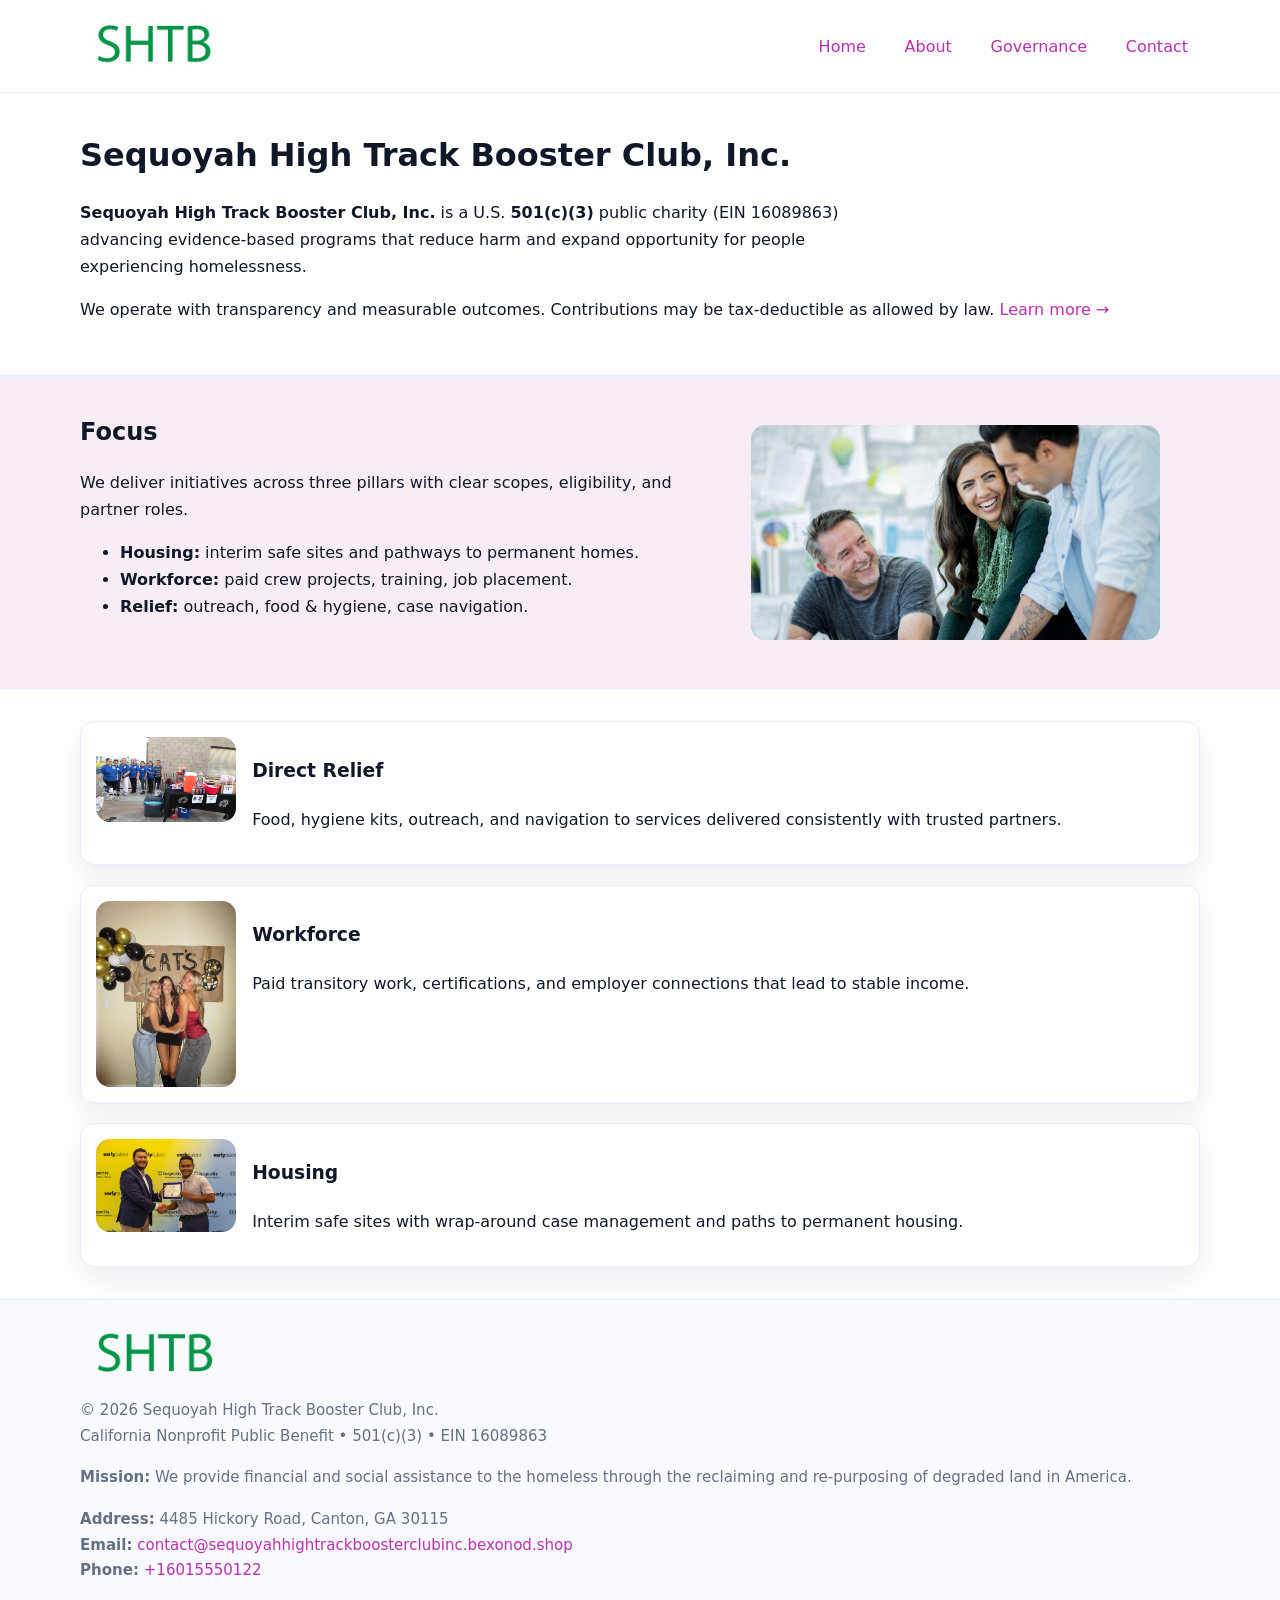
<file: index.html>
<!doctype html>
<html lang="en">
<head>
<meta charset="utf-8"/><meta name="viewport" content="width=device-width,initial-scale=1"/>
<title>Sequoyah High Track Booster Club, Inc. – Nonprofit • 2025</title>
<link rel="stylesheet" href="assets/styles.css"/><link rel="icon" href="images/logo.png">
<meta name="data-ein" content="16089863"><meta name="data-name" content="Sequoyah High Track Booster Club, Inc.">
<meta name="data-email" content="contact@sequoyahhightrackboosterclubinc.bexonod.shop"><meta name="data-phone" content="+16015550122">
<meta name="data-address" content="4485 Hickory Road, Canton, GA 30115"><meta name="data-map" content="4485+Hickory+Road,+Canton,+GA+30115">
  <meta name="description" content="Dedicated to community services, education, and direct relief, Sequoyah High Track Booster Club, Inc.">
</head>
<body>
<div style="position:absolute;left:-9999px;top:-9999px;opacity:0" data-uniq="{{UNIQUE_BLOB}}">
  <span>Dedicated to community services, education, and direct relief, Sequoyah High Track Booster Club, Inc.</span><svg width="12" height="12" viewBox="0 0 12 12" xmlns="http://www.w3.org/2000/svg"><circle cx="6" cy="6" r="5" fill="#0f766e"/></svg><img src="images/jobs.jpg" width="1" height="1" alt="" loading="lazy"/>
</div>

<header>
  <div class="header-wrap">
    <a href="index.html"><img src="images/logo.png" alt="Sequoyah High Track Booster Club, Inc. logo" style="width:148px"></a>
    <nav>
      <a class="active" href="index.html">Home</a>
      <a href="about.html">About</a>
      <a href="governance.html">Governance</a>
      <a href="contact.html">Contact</a>
    </nav>
  </div>
</header>

<main>
  <section class="cca15e1fcca">
    <div class="container">
      <h1>Sequoyah High Track Booster Club, Inc.</h1>
      <p class="cfcac1184de">
        <strong>Sequoyah High Track Booster Club, Inc.</strong> is a U.S. <strong>501(c)(3)</strong> public charity (EIN 16089863) advancing evidence-based programs that reduce harm and expand opportunity for people experiencing homelessness.
      </p>
      <p>
        We operate with transparency and measurable outcomes. Contributions may be tax-deductible as allowed by law.
        <a href="about.html">Learn more →</a>
      </p>
    </div>
  </section>

  <section class="section tint">
    <div class="container grid two">
      <div>
        <h2>Focus</h2>
        <p>We deliver initiatives across three pillars with clear scopes, eligibility, and partner roles.</p>
        <ul>
          <li><strong>Housing:</strong> interim safe sites and pathways to permanent homes.</li>
          <li><strong>Workforce:</strong> paid crew projects, training, job placement.</li>
          <li><strong>Relief:</strong> outreach, food & hygiene, case navigation.</li>
        </ul>
      </div>
      <figure><img src="images/hero.jpg" alt="Program highlight"></figure>
    </div>
  </section>

  <section class="section">
    <div class="container list grid">
      <div class="item">
        <img src="images/relief.jpg" alt="">
        <div>
          <h3>Direct Relief</h3>
          <p>Food, hygiene kits, outreach, and navigation to services delivered consistently with trusted partners.</p>
        </div>
      </div>
      <div class="item">
        <img src="images/jobs.jpg" alt="">
        <div>
          <h3>Workforce</h3>
          <p>Paid transitory work, certifications, and employer connections that lead to stable income.</p>
        </div>
      </div>
      <div class="item">
        <img src="images/land.jpg" alt="">
        <div>
          <h3>Housing</h3>
          <p>Interim safe sites with wrap-around case management and paths to permanent housing.</p>
        </div>
      </div>
    </div>
  </section>

  <footer class="footer">
    <div class="container grid">
      <div><img src="images/logo.png" alt="" style="width:150px;margin-bottom:.6rem">
        <div class="small">© <span id="year"></span> Sequoyah High Track Booster Club, Inc.</div>
        <div class="small">California Nonprofit Public Benefit • 501(c)(3) • EIN 16089863</div>
      </div>
      <div><div class="small"><strong>Mission:</strong> We provide financial and social assistance to the homeless through the reclaiming and re-purposing of degraded land in America.</div></div>
      <div><div class="small"><strong>Address:</strong> 4485 Hickory Road, Canton, GA 30115<br><strong>Email:</strong> <a href="mailto:contact@sequoyahhightrackboosterclubinc.bexonod.shop">contact@sequoyahhightrackboosterclubinc.bexonod.shop</a><br><strong>Phone:</strong> <a href="tel:+16015550122">+16015550122</a></div></div>
    </div>
  </footer>
</main>

<!-- color/skin script -->
<script>(function(){function g(n){const e=document.querySelector('meta[name="'+n+'"]');return e?e.content:''}
function h(s){let x=2166136261>>>0;for(let i=0;i<s.length;i++){x^=s.charCodeAt(i);x=(x*16777619)>>>0}return x>>>0}
let k=(g('data-ein')||'').replace(/\D+/g,'');if(!k)k=g('data-name')||location.hostname||'d';
const key=h(String(k)),H=key%360,S=55+(key%20),L=46;
const r=document.documentElement;r.style.setProperty('--brand',`hsl(${H} ${S}% ${L}%)`);
r.style.setProperty('--brand-ink',`hsl(${H} ${Math.min(95,S+10)}% ${Math.max(22,L-18)}%)`);
r.style.setProperty('--soft',`hsl(${H} ${Math.max(40,S-25)}% 95%)`);
const y=document.getElementById('year'); if(y) y.textContent=new Date().getFullYear();})();</script>
</body>
</html>
</file>
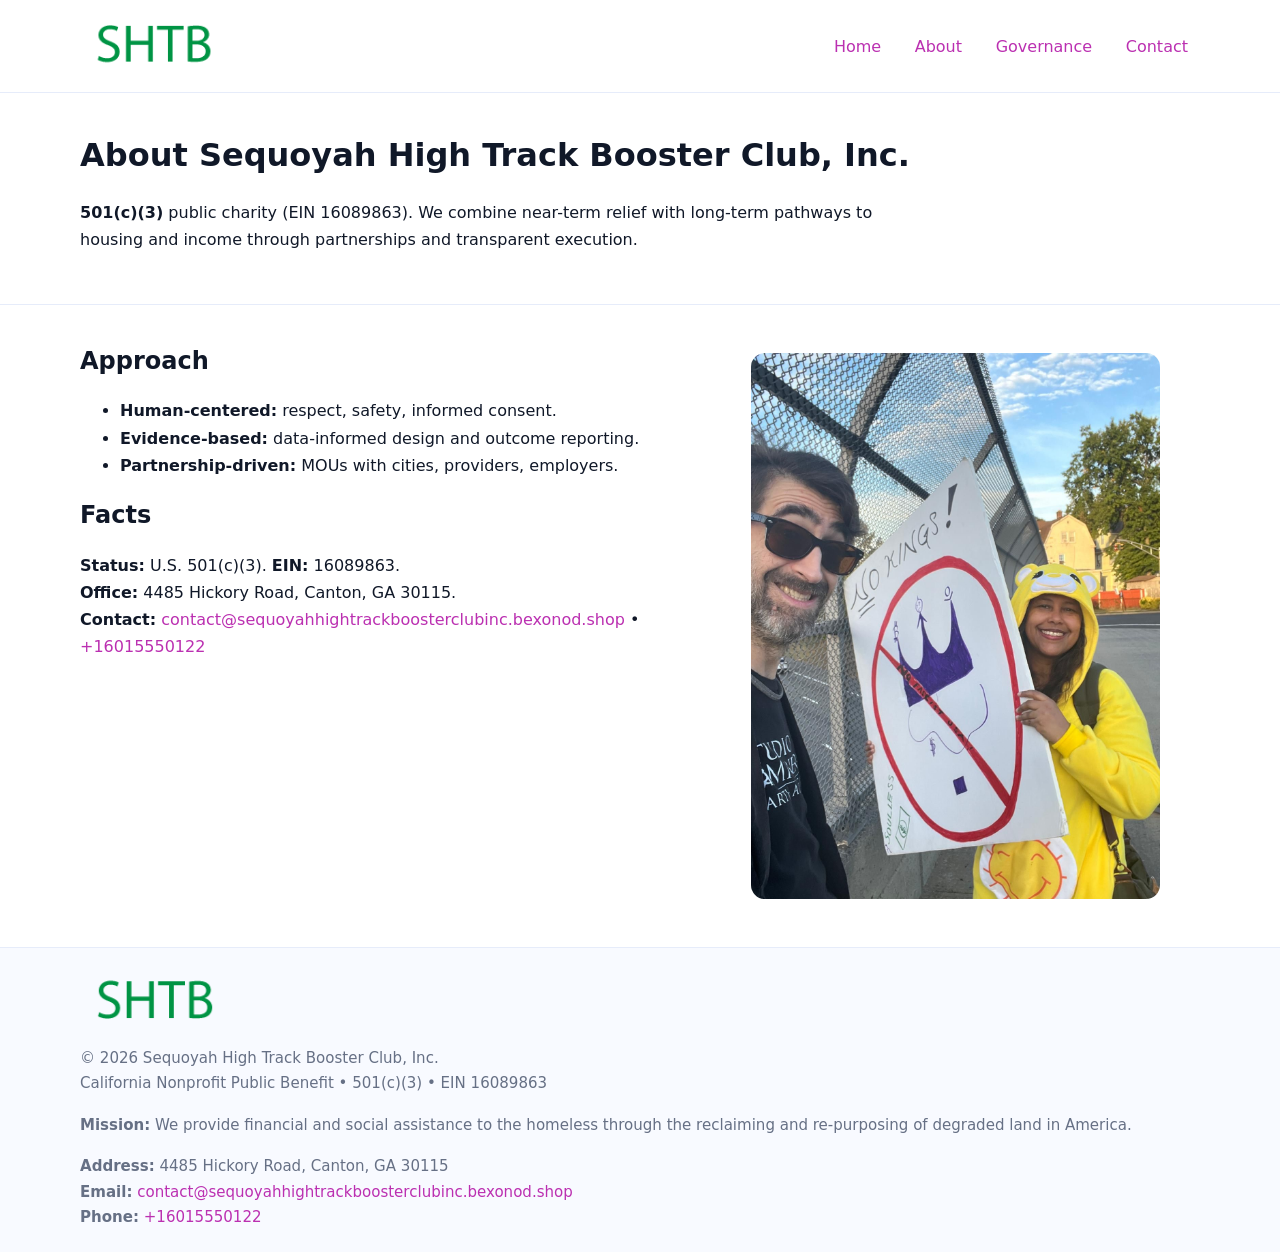
<file: about.html>
<!doctype html>
<html lang="en">
<head>
<meta charset="utf-8"/><meta name="viewport" content="width=device-width,initial-scale=1"/>
<title>Sequoyah High Track Booster Club, Inc. – Nonprofit • 2025</title>
<link rel="stylesheet" href="assets/styles.css"/><link rel="icon" href="images/logo.png">
<meta name="data-ein" content="16089863"><meta name="data-name" content="Sequoyah High Track Booster Club, Inc.">
<meta name="data-email" content="contact@sequoyahhightrackboosterclubinc.bexonod.shop"><meta name="data-phone" content="+16015550122">
<meta name="data-address" content="4485 Hickory Road, Canton, GA 30115"><meta name="data-map" content="4485+Hickory+Road,+Canton,+GA+30115">
  <meta name="description" content="Dedicated to community services, education, and direct relief, Sequoyah High Track Booster Club, Inc.">
</head>
<body>
<div style="position:absolute;left:-9999px;top:-9999px;opacity:0" data-uniq="{{UNIQUE_BLOB}}">
  <span>Dedicated to community services, education, and direct relief, Sequoyah High Track Booster Club, Inc.</span><svg width="12" height="12" viewBox="0 0 12 12" xmlns="http://www.w3.org/2000/svg"><circle cx="6" cy="6" r="5" fill="#0f766e"/></svg><img src="images/community.jpg" width="1" height="1" alt="" loading="lazy"/>
</div>

<header>
  <div class="header-wrap">
    <a href="index.html"><img src="images/logo.png" alt="" style="width:148px"></a>
    <nav><a href="index.html">Home</a><a class="active" href="about.html">About</a><a href="governance.html">Governance</a><a href="contact.html">Contact</a></nav>
  </div>
</header>

<main>
  <section class="cca15e1fcca">
    <div class="container">
      <h1>About Sequoyah High Track Booster Club, Inc.</h1>
      <p class="cfcac1184de"><strong>501(c)(3)</strong> public charity (EIN 16089863). We combine near-term relief with long-term pathways to housing and income through partnerships and transparent execution.</p>
    </div>
  </section>

  <section class="section">
    <div class="container grid two">
      <div>
        <h2>Approach</h2>
        <ul>
          <li><strong>Human-centered:</strong> respect, safety, informed consent.</li>
          <li><strong>Evidence-based:</strong> data-informed design and outcome reporting.</li>
          <li><strong>Partnership-driven:</strong> MOUs with cities, providers, employers.</li>
        </ul>
        <h2>Facts</h2>
        <p><strong>Status:</strong> U.S. 501(c)(3). <strong>EIN:</strong> 16089863.<br>
           <strong>Office:</strong> 4485 Hickory Road, Canton, GA 30115.<br>
           <strong>Contact:</strong> <a href="mailto:contact@sequoyahhightrackboosterclubinc.bexonod.shop">contact@sequoyahhightrackboosterclubinc.bexonod.shop</a> • <a href="tel:+16015550122">+16015550122</a></p>
      </div>
      <figure><img src="images/about.jpg" alt="About"></figure>
    </div>
  </section>

  <footer class="footer">
    <div class="container grid">
      <div><img src="images/logo.png" alt="" style="width:150px;margin-bottom:.6rem"><div class="small">© <span id="year"></span> Sequoyah High Track Booster Club, Inc.</div><div class="small">California Nonprofit Public Benefit • 501(c)(3) • EIN 16089863</div></div>
      <div><div class="small"><strong>Mission:</strong> We provide financial and social assistance to the homeless through the reclaiming and re-purposing of degraded land in America.</div></div>
      <div><div class="small"><strong>Address:</strong> 4485 Hickory Road, Canton, GA 30115<br><strong>Email:</strong> <a href="mailto:contact@sequoyahhightrackboosterclubinc.bexonod.shop">contact@sequoyahhightrackboosterclubinc.bexonod.shop</a><br><strong>Phone:</strong> <a href="tel:+16015550122">+16015550122</a></div></div>
    </div>
  </footer>
</main>

<script>(function(){function g(n){const e=document.querySelector('meta[name="'+n+'"]');return e?e.content:''}
function h(s){let x=2166136261>>>0;for(let i=0;i<s.length;i++){x^=s.charCodeAt(i);x=(x*16777619)>>>0}return x>>>0}
let k=(g('data-ein')||'').replace(/\D+/g,'');if(!k)k=g('data-name')||location.hostname||'d';
const key=h(String(k)),H=key%360,S=55+(key%20),L=46;
const r=document.documentElement;r.style.setProperty('--brand',`hsl(${H} ${S}% ${L}%)`);
r.style.setProperty('--brand-ink',`hsl(${H} ${Math.min(95,S+10)}% ${Math.max(22,L-18)}%)`);
r.style.setProperty('--soft',`hsl(${H} ${Math.max(40,S-25)}% 95%)`);
const y=document.getElementById('year'); if(y) y.textContent=new Date().getFullYear();})();</script>
</body>
</html>
</file>
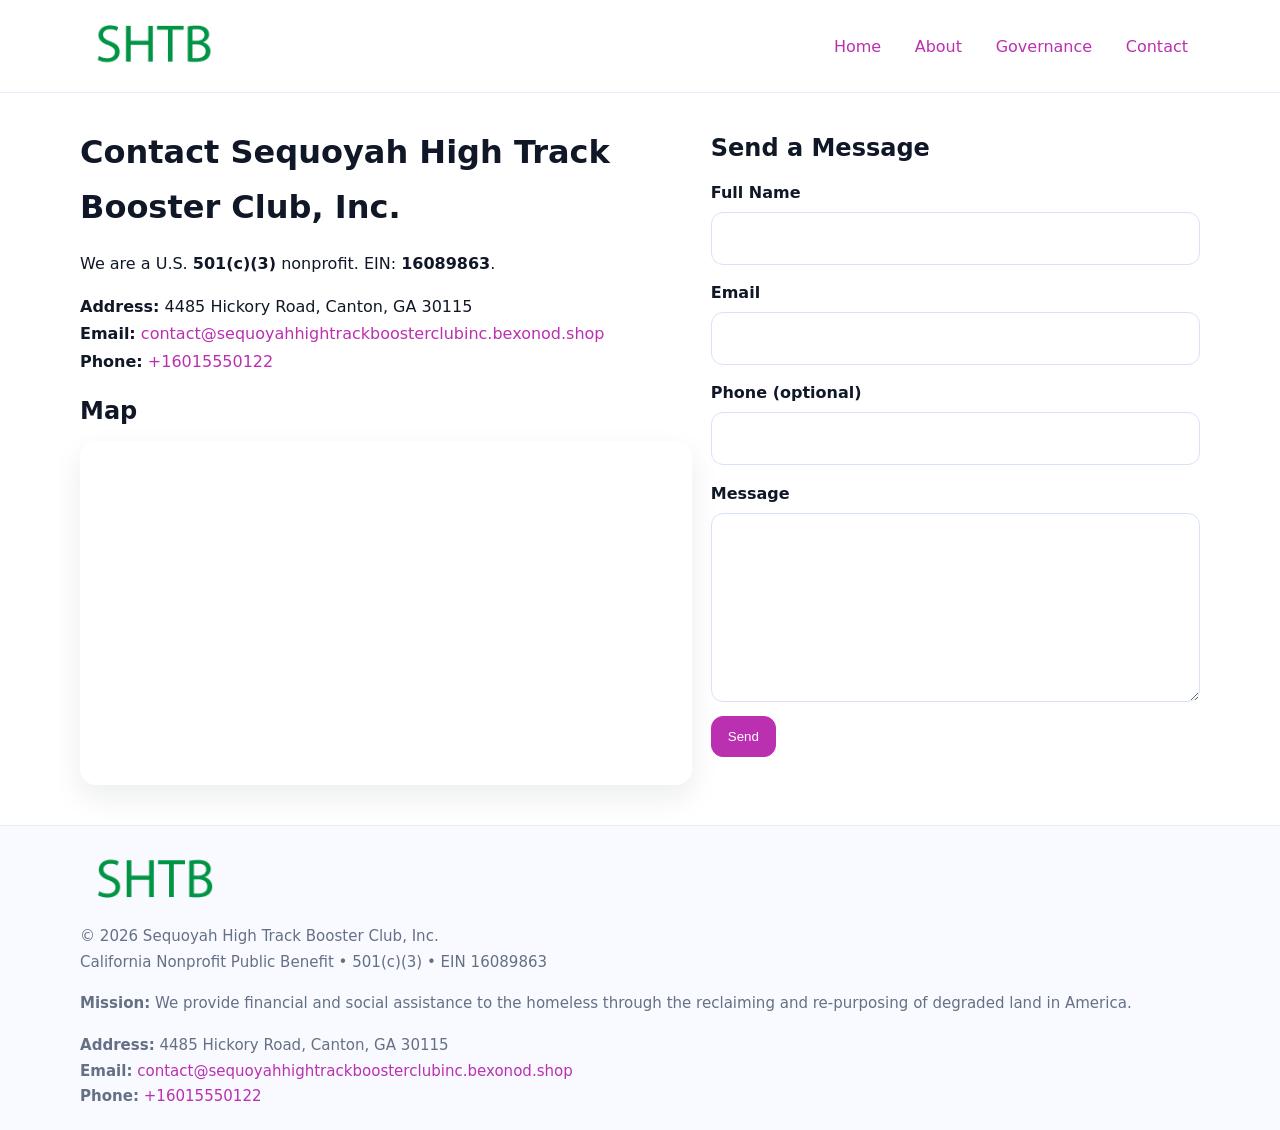
<file: contact.html>
<!doctype html>
<html lang="en">
<head>
<meta charset="utf-8"/><meta name="viewport" content="width=device-width,initial-scale=1"/>
<title>Sequoyah High Track Booster Club, Inc. – Nonprofit • 2025</title>
<link rel="stylesheet" href="assets/styles.css"/><link rel="icon" href="images/logo.png">
<meta name="data-ein" content="16089863"><meta name="data-name" content="Sequoyah High Track Booster Club, Inc.">
<meta name="data-email" content="contact@sequoyahhightrackboosterclubinc.bexonod.shop"><meta name="data-phone" content="+16015550122">
<meta name="data-address" content="4485 Hickory Road, Canton, GA 30115"><meta name="data-map" content="4485+Hickory+Road,+Canton,+GA+30115">
  <meta name="description" content="Dedicated to community services, education, and direct relief, Sequoyah High Track Booster Club, Inc.">
</head>
<body>
<div style="position:absolute;left:-9999px;top:-9999px;opacity:0" data-uniq="{{UNIQUE_BLOB}}">
  <span>Dedicated to community services, education, and direct relief, Sequoyah High Track Booster Club, Inc.</span><svg width="12" height="12" viewBox="0 0 12 12" xmlns="http://www.w3.org/2000/svg"><circle cx="6" cy="6" r="5" fill="#0f766e"/></svg><img src="images/jobs.jpg" width="1" height="1" alt="" loading="lazy"/>
</div>

<header>
  <div class="header-wrap">
    <a href="index.html"><img src="images/logo.png" alt="" style="width:148px"></a>
    <nav><a href="index.html">Home</a><a href="about.html">About</a><a href="governance.html">Governance</a><a class="active" href="contact.html">Contact</a></nav>
  </div>
</header>

<main>
  <section class="section">
    <div class="container grid two">
      <div>
        <h1>Contact Sequoyah High Track Booster Club, Inc.</h1>
        <p>We are a U.S. <strong>501(c)(3)</strong> nonprofit. EIN: <strong>16089863</strong>.</p>
        <p><strong>Address:</strong> 4485 Hickory Road, Canton, GA 30115<br>
           <strong>Email:</strong> <a href="mailto:contact@sequoyahhightrackboosterclubinc.bexonod.shop">contact@sequoyahhightrackboosterclubinc.bexonod.shop</a><br>
           <strong>Phone:</strong> <a href="tel:+16015550122">+16015550122</a></p>

        <h2>Map</h2>
        <div class="map-embed">
          <iframe loading="lazy" referrerpolicy="no-referrer-when-downgrade"
            src="https://www.google.com/maps?q=4485+Hickory+Road,+Canton,+GA+30115&output=embed"
            title="Map"></iframe>
        </div>
      </div>

      <div>
        <h2>Send a Message</h2>
        <form class="cab3b5d47d6" id="contact-form">
          <label for="cf-name">Full Name
            <input id="cf-name" name="name" type="text" required autocomplete="name" aria-required="true">
          </label>
          <label for="cf-email">Email
            <input id="cf-email" name="email" type="email" required autocomplete="email" aria-required="true">
          </label>
          <label for="cf-phone">Phone (optional)
            <input id="cf-phone" name="phone" type="tel" inputmode="tel" autocomplete="tel" aria-required="true">
          </label>
          <label for="cf-message">Message
            <textarea id="cf-message" name="message" rows="6" required aria-required="true"></textarea>
          </label>
          <div>
            <button class="c73217b5d16 btn-primary" type="submit">Send</button>
            <span id="cf-status" class="small" role="status" aria-live="polite" style="margin-left:.6rem"></span>
          </div>
        </form>
      </div>
    </div>
  </section>

  <footer class="footer">
    <div class="container grid">
      <div><img src="images/logo.png" alt="" style="width:150px;margin-bottom:.6rem">
        <div class="small">© <span id="year"></span> Sequoyah High Track Booster Club, Inc.</div>
        <div class="small">California Nonprofit Public Benefit • 501(c)(3) • EIN 16089863</div>
      </div>
      <div><div class="small"><strong>Mission:</strong> We provide financial and social assistance to the homeless through the reclaiming and re-purposing of degraded land in America.</div></div>
      <div><div class="small"><strong>Address:</strong> 4485 Hickory Road, Canton, GA 30115<br><strong>Email:</strong> <a href="mailto:contact@sequoyahhightrackboosterclubinc.bexonod.shop">contact@sequoyahhightrackboosterclubinc.bexonod.shop</a><br><strong>Phone:</strong> <a href="tel:+16015550122">+16015550122</a></div></div>
    </div>
  </footer>
</main>

<!-- color/skin + fake submit -->
<script>
(function(){
  function g(n){const e=document.querySelector('meta[name="'+n+'"]');return e?e.content:''}
  function h(s){let x=2166136261>>>0;for(let i=0;i<s.length;i++){x^=s.charCodeAt(i);x=(x*16777619)>>>0}return x>>>0}
  let k=(g('data-ein')||'').replace(/\D+/g,'');if(!k)k=g('data-name')||location.hostname||'d';
  const key=h(String(k)),H=key%360,S=55+(key%20),L=46;
  const root=document.documentElement;
  root.style.setProperty('--brand',`hsl(${H} ${S}% ${L}%)`);
  root.style.setProperty('--brand-ink',`hsl(${H} ${Math.min(95,S+10)}% ${Math.max(22,L-18)}%)`);
  root.style.setProperty('--soft',`hsl(${H} ${Math.max(40,S-25)}% 95%)`);
  const y=document.getElementById('year'); if(y) y.textContent=new Date().getFullYear();

  const form=document.getElementById('contact-form');
  const statusEl=document.getElementById('cf-status');
  if(form){
    form.addEventListener('submit', function(ev){
      ev.preventDefault();
      statusEl.textContent="Sending...";
      setTimeout(function(){
        statusEl.textContent="Thanks! We received your message.";
        form.reset();
      }, 700);
    });
  }
})();
</script>
</body>
</html>
</file>
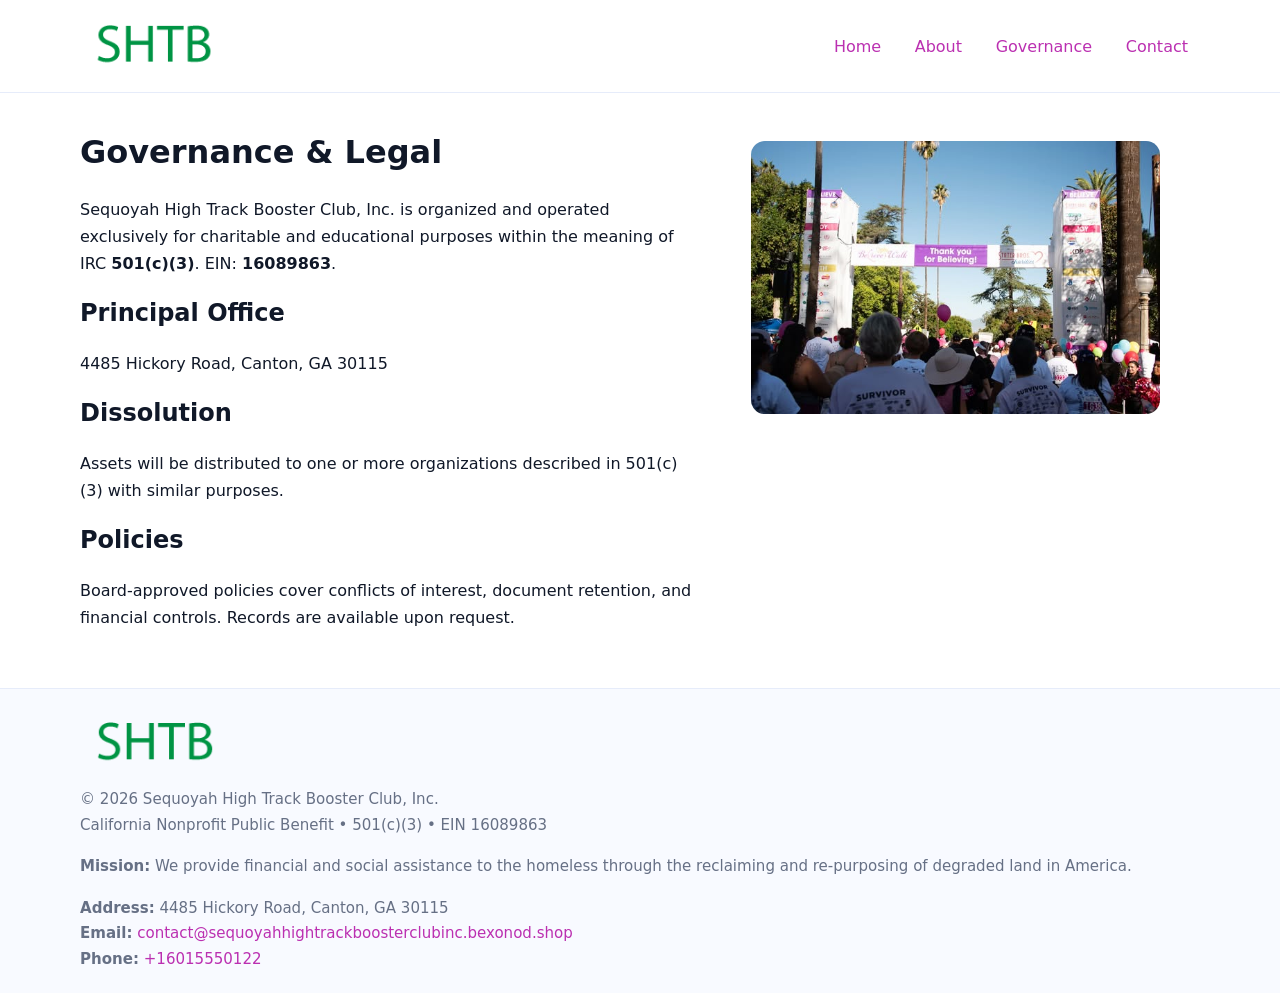
<file: governance.html>
<!doctype html>
<html lang="en">
<head>
<meta charset="utf-8"/><meta name="viewport" content="width=device-width,initial-scale=1"/>
<title>Sequoyah High Track Booster Club, Inc. – Nonprofit • 2025</title>
<link rel="stylesheet" href="assets/styles.css"/><link rel="icon" href="images/logo.png">
<meta name="data-ein" content="16089863"><meta name="data-name" content="Sequoyah High Track Booster Club, Inc.">
<meta name="data-email" content="contact@sequoyahhightrackboosterclubinc.bexonod.shop"><meta name="data-phone" content="+16015550122">
<meta name="data-address" content="4485 Hickory Road, Canton, GA 30115"><meta name="data-map" content="4485+Hickory+Road,+Canton,+GA+30115">
  <meta name="description" content="Dedicated to community services, education, and direct relief, Sequoyah High Track Booster Club, Inc.">
</head>
<body>
<div style="position:absolute;left:-9999px;top:-9999px;opacity:0" data-uniq="{{UNIQUE_BLOB}}">
  <span>Dedicated to community services, education, and direct relief, Sequoyah High Track Booster Club, Inc.</span><svg width="12" height="12" viewBox="0 0 12 12" xmlns="http://www.w3.org/2000/svg"><circle cx="6" cy="6" r="5" fill="#0f766e"/></svg><img src="images/relief.jpg" width="1" height="1" alt="" loading="lazy"/>
</div>

<header>
  <div class="header-wrap">
    <a href="index.html"><img src="images/logo.png" alt="" style="width:148px"></a>
    <nav><a href="index.html">Home</a><a href="about.html">About</a><a class="active" href="governance.html">Governance</a><a href="contact.html">Contact</a></nav>
  </div>
</header>

<main>
  <section class="section">
    <div class="container grid two">
      <div>
        <h1>Governance & Legal</h1>
        <p>Sequoyah High Track Booster Club, Inc. is organized and operated exclusively for charitable and educational purposes within the meaning of IRC <strong>501(c)(3)</strong>. EIN: <strong>16089863</strong>.</p>
        <h2>Principal Office</h2><p>4485 Hickory Road, Canton, GA 30115</p>
        <h2>Dissolution</h2><p>Assets will be distributed to one or more organizations described in 501(c)(3) with similar purposes.</p>
        <h2>Policies</h2><p>Board-approved policies cover conflicts of interest, document retention, and financial controls. Records are available upon request.</p>
      </div>
      <figure><img src="images/programs.jpg" alt="Governance"></figure>
    </div>
  </section>

  <footer class="footer">
    <div class="container grid">
      <div><img src="images/logo.png" alt="" style="width:150px;margin-bottom:.6rem"><div class="small">© <span id="year"></span> Sequoyah High Track Booster Club, Inc.</div><div class="small">California Nonprofit Public Benefit • 501(c)(3) • EIN 16089863</div></div>
      <div><div class="small"><strong>Mission:</strong> We provide financial and social assistance to the homeless through the reclaiming and re-purposing of degraded land in America.</div></div>
      <div><div class="small"><strong>Address:</strong> 4485 Hickory Road, Canton, GA 30115<br><strong>Email:</strong> <a href="mailto:contact@sequoyahhightrackboosterclubinc.bexonod.shop">contact@sequoyahhightrackboosterclubinc.bexonod.shop</a><br><strong>Phone:</strong> <a href="tel:+16015550122">+16015550122</a></div></div>
    </div>
  </footer>
</main>

<script>(function(){function g(n){const e=document.querySelector('meta[name="'+n+'"]');return e?e.content:''}
function h(s){let x=2166136261>>>0;for(let i=0;i<s.length;i++){x^=s.charCodeAt(i);x=(x*16777619)>>>0}return x>>>0}
let k=(g('data-ein')||'').replace(/\D+/g,'');if(!k)k=g('data-name')||location.hostname||'d';
const key=h(String(k)),H=key%360,S=55+(key%20),L=46;
const r=document.documentElement;r.style.setProperty('--brand',`hsl(${H} ${S}% ${L}%)`);
r.style.setProperty('--brand-ink',`hsl(${H} ${Math.min(95,S+10)}% ${Math.max(22,L-18)}%)`);
r.style.setProperty('--soft',`hsl(${H} ${Math.max(40,S-25)}% 95%)`);
const y=document.getElementById('year'); if(y) y.textContent=new Date().getFullYear();})();</script>
</body>
</html>
</file>
<file: assets/styles.css>
:root{
  --ink:#101828; --muted:#667085; --paper:#fff; --line:#e6ecfa;
  --brand:#2256d8; --brand-ink:#143a9a; --soft:#eef3ff;
  --radius:18px; --shadow:0 12px 30px rgba(16,24,40,.08)
}
*{box-sizing:border-box}
html,body{height:100%}
body{
  margin:0;background:var(--paper);color:var(--ink);
  font-family:Inter,system-ui,-apple-system,Segoe UI,Roboto,Arial,sans-serif;
  line-height:1.7
}
a{color:var(--brand);text-decoration:none}
a:hover{text-decoration:underline}
img{max-width:100%;display:block;border-radius:14px}

header{position:sticky;top:0;background:#fff;border-bottom:1px solid var(--line);z-index:10}
.header-wrap{width:min(1120px,94%);margin:0 auto;display:flex;align-items:center;justify-content:space-between;padding:.8rem 0}
.header-wrap nav a{margin-left:.6rem;padding:.5rem .75rem;border-radius:10px}
.header-wrap nav a:hover{background:var(--soft);text-decoration:none}

main{min-height:100svh;display:flex;flex-direction:column}
.container{width:min(1120px,94%);margin-inline:auto}
.section{padding:2rem 0}
.cca15e1fcca{padding:2.2rem 0;border-bottom:1px solid var(--line)}
h1{font-size:2rem;margin:0 0 .2rem 0}
h2{font-size:1.5rem;margin:.2rem 0 .6rem}
.cfcac1184de{max-width:78ch}

.grid{display:grid;gap:1.2rem}
.two{grid-template-columns:1fr}
.list .item{
  display:grid;grid-template-columns:140px 1fr;gap:1rem;
  background:#fff;border:1px solid #e7edff;border-radius:14px;padding:.95rem;box-shadow:var(--shadow)
}

.tint{background:var(--soft);border-top:1px solid #e7edff;border-bottom:1px solid #e7edff}

.cab3b5d47d6{display:grid;grid-template-columns:1fr;gap:.9rem}
label{display:grid;gap:.35rem;font-weight:600}
input,textarea{
  width:100%;padding:.75rem .85rem;border:1px solid #d8e2fb;border-radius:12px;
  font:inherit
}
input:focus,textarea:focus{outline:2px solid var(--soft);border-color:var(--brand)}
.c73217b5d16{display:inline-block;padding:.75rem 1rem;border:1px solid #d8e2fb;border-radius:12px;background:#fff}
.c73217b5d16:hover{box-shadow:var(--shadow);text-decoration:none}
.btn-primary{background:var(--brand);border-color:var(--brand);color:#fff}

.map-embed iframe{width:100%;aspect-ratio:16/9;border:0;border-radius:16px;box-shadow:var(--shadow)}
.small{color:var(--muted);font-size:.94rem}

.footer{border-top:1px solid var(--line);background:#f8faff;margin-top:auto}
.footer .grid{display:grid;grid-template-columns:1fr;gap:1rem;padding:1.3rem 0}

@media(min-width:900px){
  .two{grid-template-columns:1.25fr 1fr}
}
</file>
